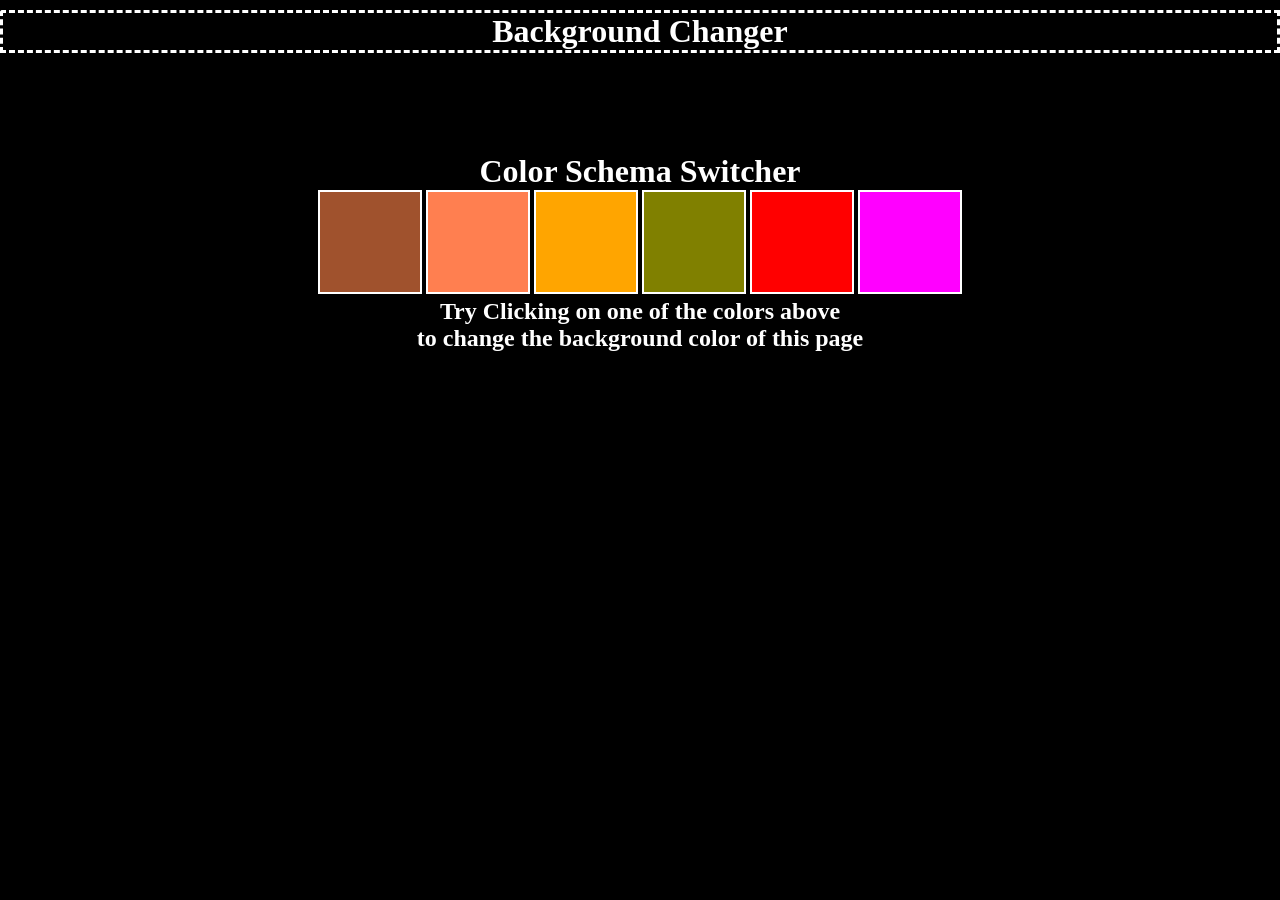
<file: index.html>
<!DOCTYPE html>
<html lang="en">
<head>
    <meta charset="UTF-8">
    <meta name="viewport" content="width=device-width, initial-scale=1.0">
    <title>Bg Changer</title>
    <link rel="stylesheet" href="main.css">
</head>
<body>
    <h1 id="heading-1">Background Changer</h1>
    <div class="canvas">
     <h1>Color Schema Switcher</h1>
      
      <span class="button" id="sienna"></span>
      <span class="button" id="coral"></span>
       <span class="button" id="orange"></span>
      <span class="button" id="olive"></span>
       <span class="button" id="red"></span>
      <span class="button" id="magenta"></span>

      <h2>Try Clicking on one of the colors above
        <span>to change the background color of this page</span>
      </h2>

    </div>

    <script src="main.js"></script>

</body>
</html>
</file>
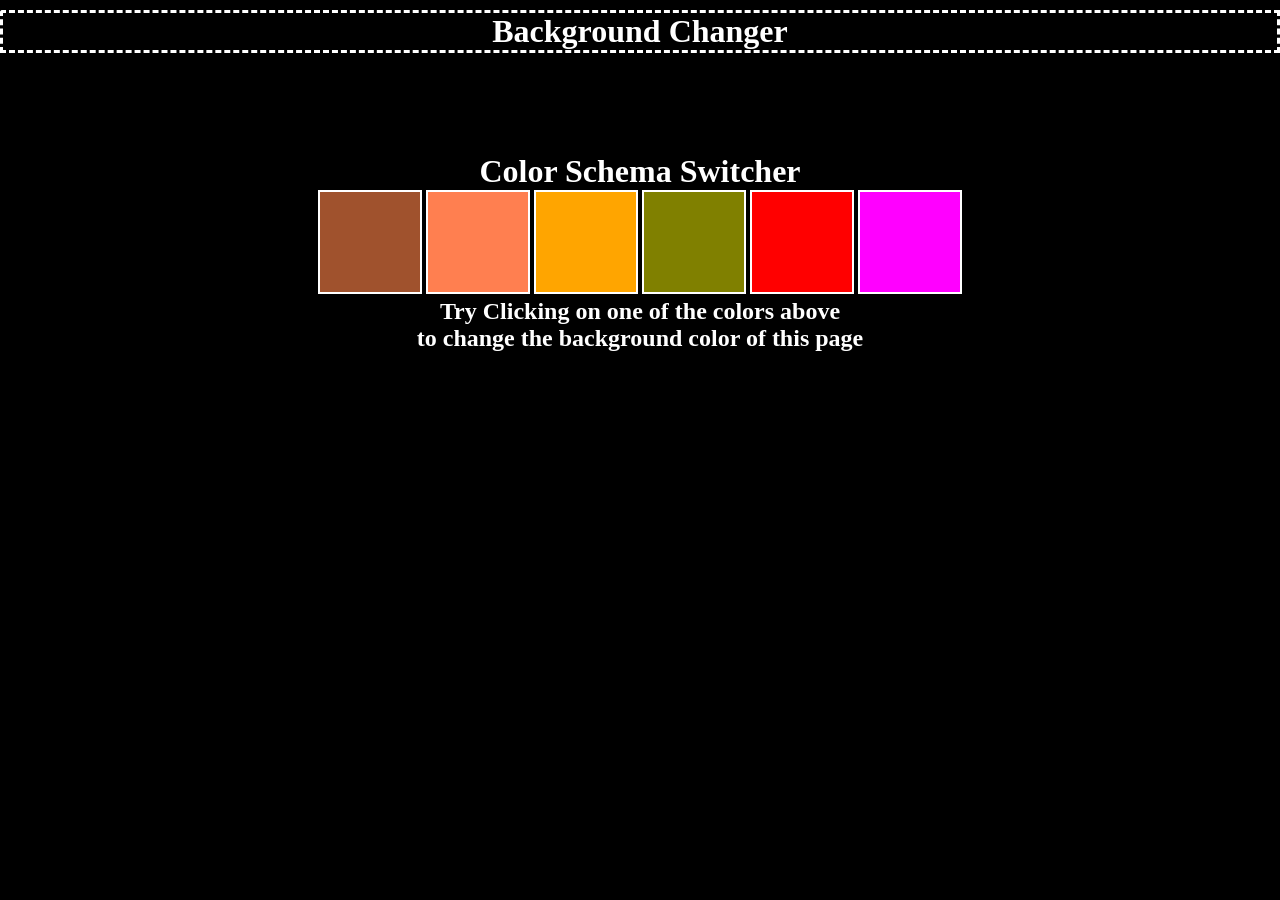
<file: BackGround_changer/index.html>
<!doctype html>
<html lang="en">
  <head>
    <meta charset="UTF-8" />
    <meta name="viewport" content="width=device-width, initial-scale=1.0" />
    <title>Bg Changer</title>
    <link rel="stylesheet" href="main.css" />
  </head>
  <body>
    <h1 id="heading-1">Background Changer</h1>
    <div class="canvas">
      <h1>Color Schema Switcher</h1>

      <span class="button" id="sienna"></span>
      <span class="button" id="coral"></span>
      <span class="button" id="orange"></span>
      <span class="button" id="olive"></span>
      <span class="button" id="red"></span>
      <span class="button" id="magenta"></span>

      <h2>
        Try Clicking on one of the colors above
        <span>to change the background color of this page</span>
      </h2>
    </div>

    <script src="main.js"></script>
  </body>
</html>
</file>
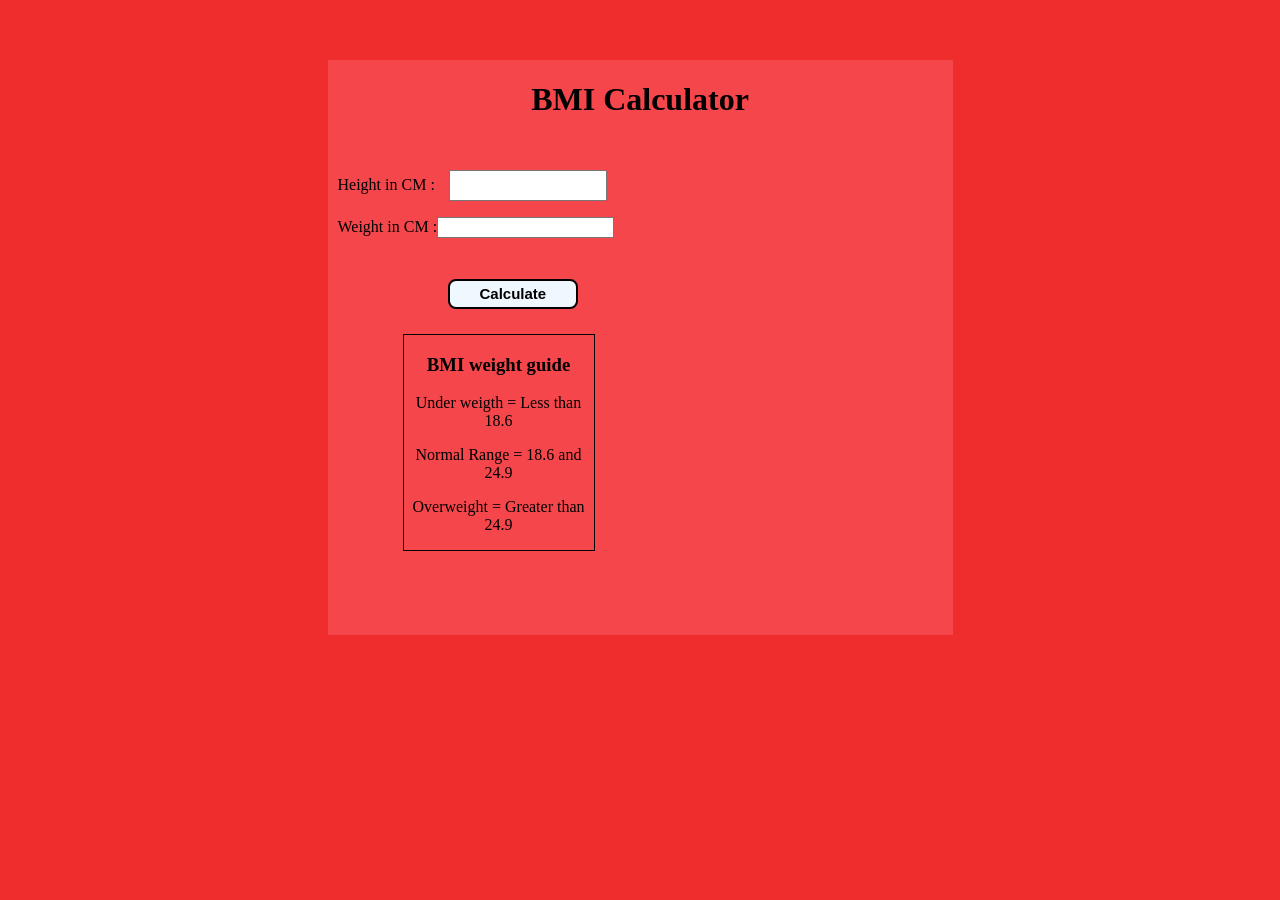
<file: BMI calculator/index.html>
<!doctype html>
<html lang="en">
  <head>
    <meta charset="UTF-8" />
    <meta name="viewport" content="width=device-width, initial-scale=1.0" />
    <title>BMI Calculator</title>
    <link rel="stylesheet" href="index.css" />
  </head>
  <body>
    <div class="container">
    <h1>BMI Calculator</h1>
    <form>
      <p>
        <label>Height in CM :</label>
        <input type="text" id="height" />
      </p>

      <p><label>Weight in CM :</label><input type="text" id="weight" /></p>

      <button>Calculate</button>
      <div id="results"></div>

      <div id="weight-guide">
        <h3>BMI weight guide</h3>
        <p>Under weigth = Less than 18.6</p>
        <p>Normal Range = 18.6 and 24.9</p>
        <p>Overweight = Greater than 24.9</p>
      </div>
    </form>
    </div>
    <script src="main.js"></script>
  </body>
</html>
</file>
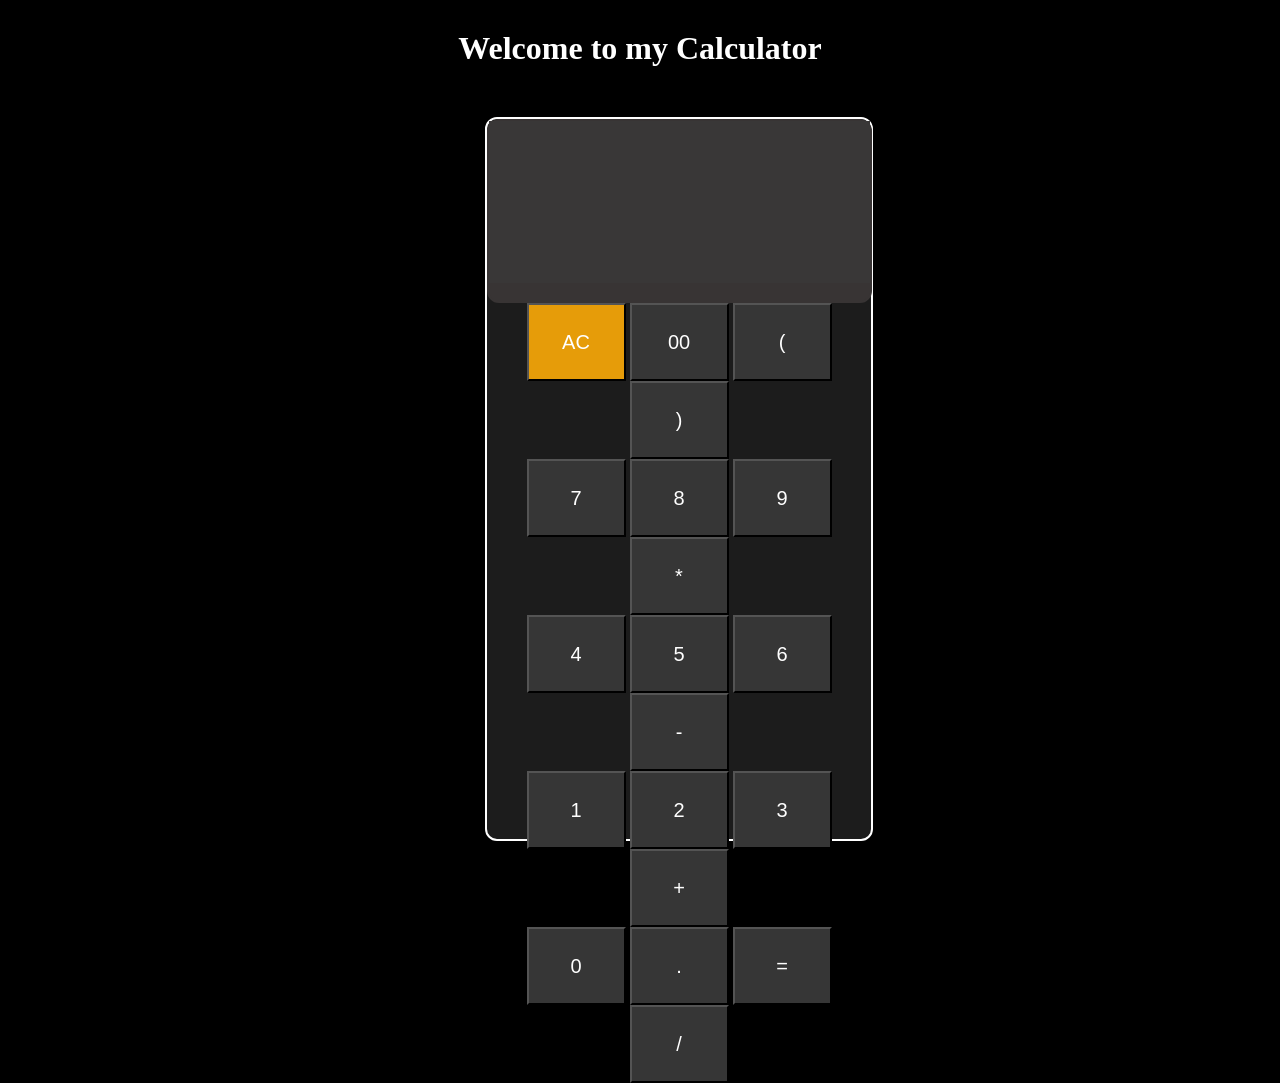
<file: Calculator/index.html>
<!DOCTYPE html>
<html lang="en">
<head>
    <meta charset="UTF-8">
    <meta name="viewport" content="width=device-width, initial-scale=1.0">
    <title>Calculator</title>
    <link rel="stylesheet" href="index.css">
</head>
<body>
    <h1>Welcome to my Calculator</h1>
    <div class="container">
        <div class="input">
            <input type="text" id="input" readonly>
        </div>
        <div class="buttons">
              <div class="row1">
                <button class="button " style="background-color: rgb(230, 156, 9);">AC</button>
                <button class="button">00</button>
                <button class="button">(</button>
                <button class="button">)</button>
            </div>
            <div class="row2">
                <button class="button">7</button>
                <button class="button">8</button>
                <button class="button">9</button>
                <button class="button">*</button>
            </div>
              <div class="row3">
                <button class="button">4</button>
                <button class="button">5</button>
                <button class="button">6</button>
                <button class="button">-</button>
            </div>
              <div class="row4">
                <button class="button">1</button>
                <button class="button">2</button>
                <button class="button">3</button>
                <button class="button">+</button>
            </div>
              <div class="row4">
                <button class="button">0</button>
                <button class="button">.</button>
                <button class="button">=</button>
                <button class="button">/</button>
            </div>
        </div>
    </div>
    <script src="main.js"></script>
</body>
</html>
</file>
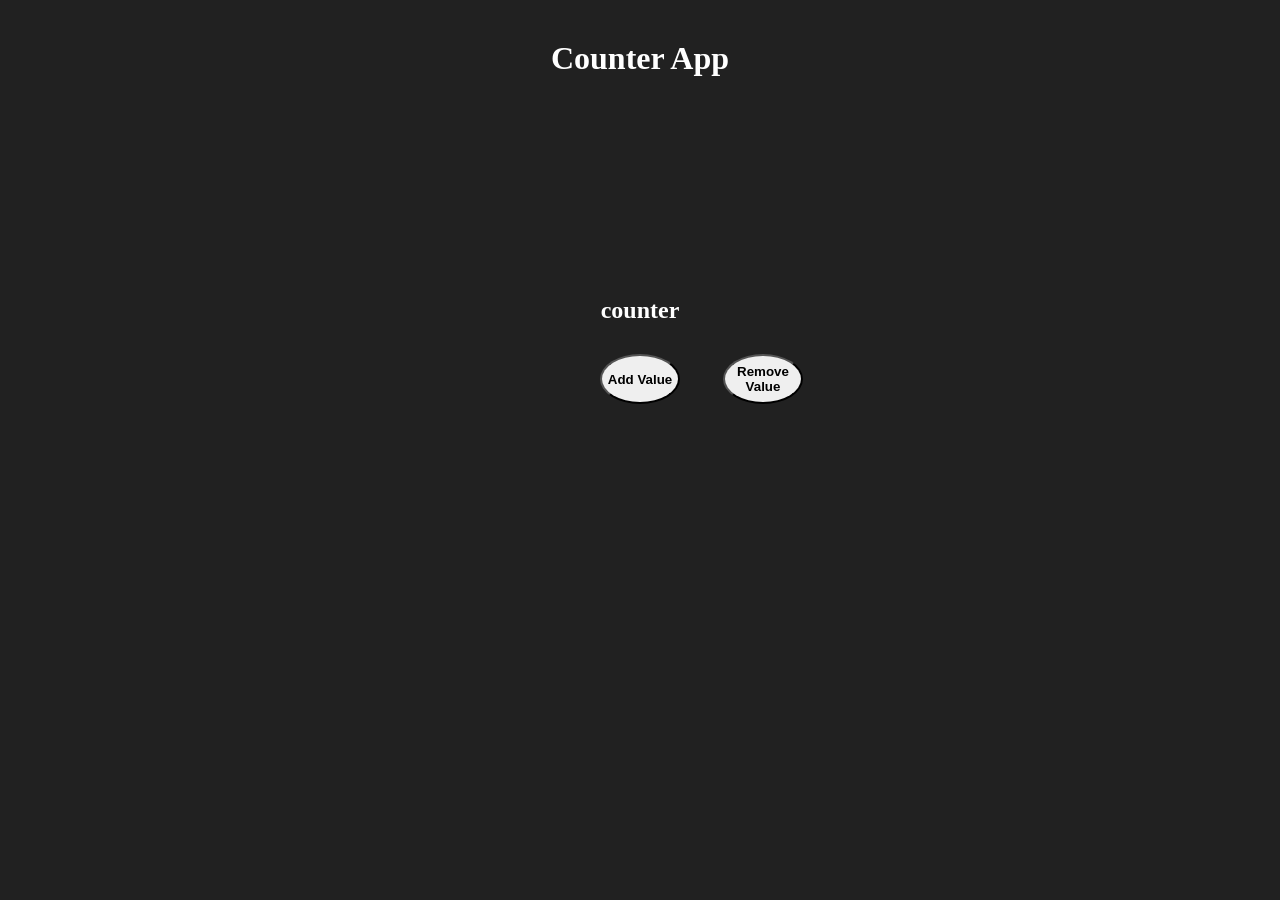
<file: Counter_App/index.html>
<!DOCTYPE html>
<html lang="en">
<head>
    <meta charset="UTF-8">
    <meta name="viewport" content="width=device-width, initial-scale=1.0">
    <title>Counter App</title>
    <link rel="stylesheet" href="index.css">
</head>
<body>
    <h1>Counter App</h1>
      <h2>counter</h2>   
      <div>
    <button class="buttons" id="btn1">Add Value</button>
    <button class="buttons" id="btn2">Remove Value</button>
    </div>
    <script src="main.js"></script>
</body>
</html>
</file>
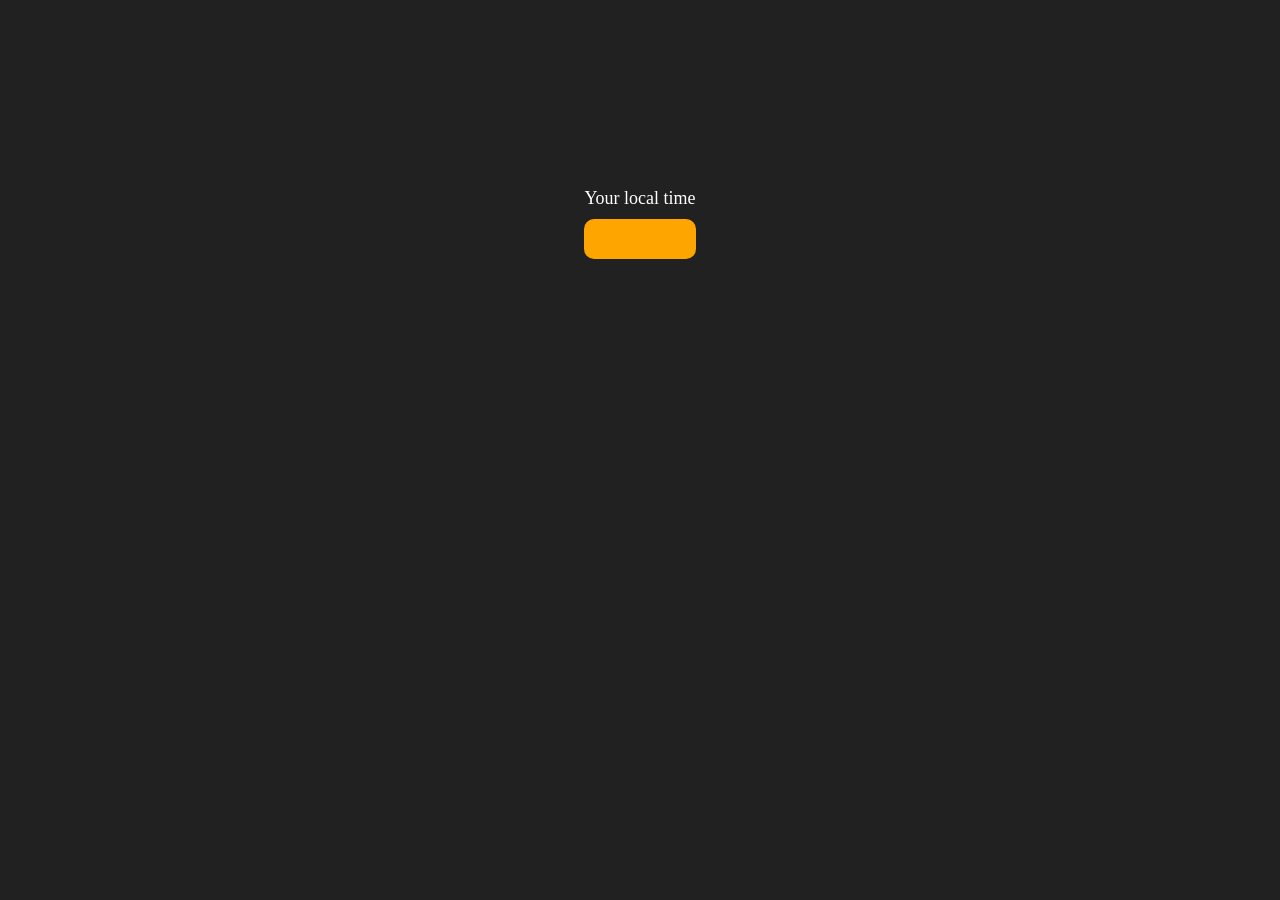
<file: Digital Clock/index.html>
<!DOCTYPE html>
<html lang="en">
<head>
    <meta charset="UTF-8">
    <meta name="viewport" content="width=device-width, initial-scale=1.0">
    <title>Digital Clock</title>
    <link rel="stylesheet" href="index.css">
</head>
<body>
    <div class="center">
         <div id="banner">
            <span>Your local time</span>
            <div id="clock"></div>
         </div>
    </div>
    <script src="main.js"></script>
</body>
</html>
</file>
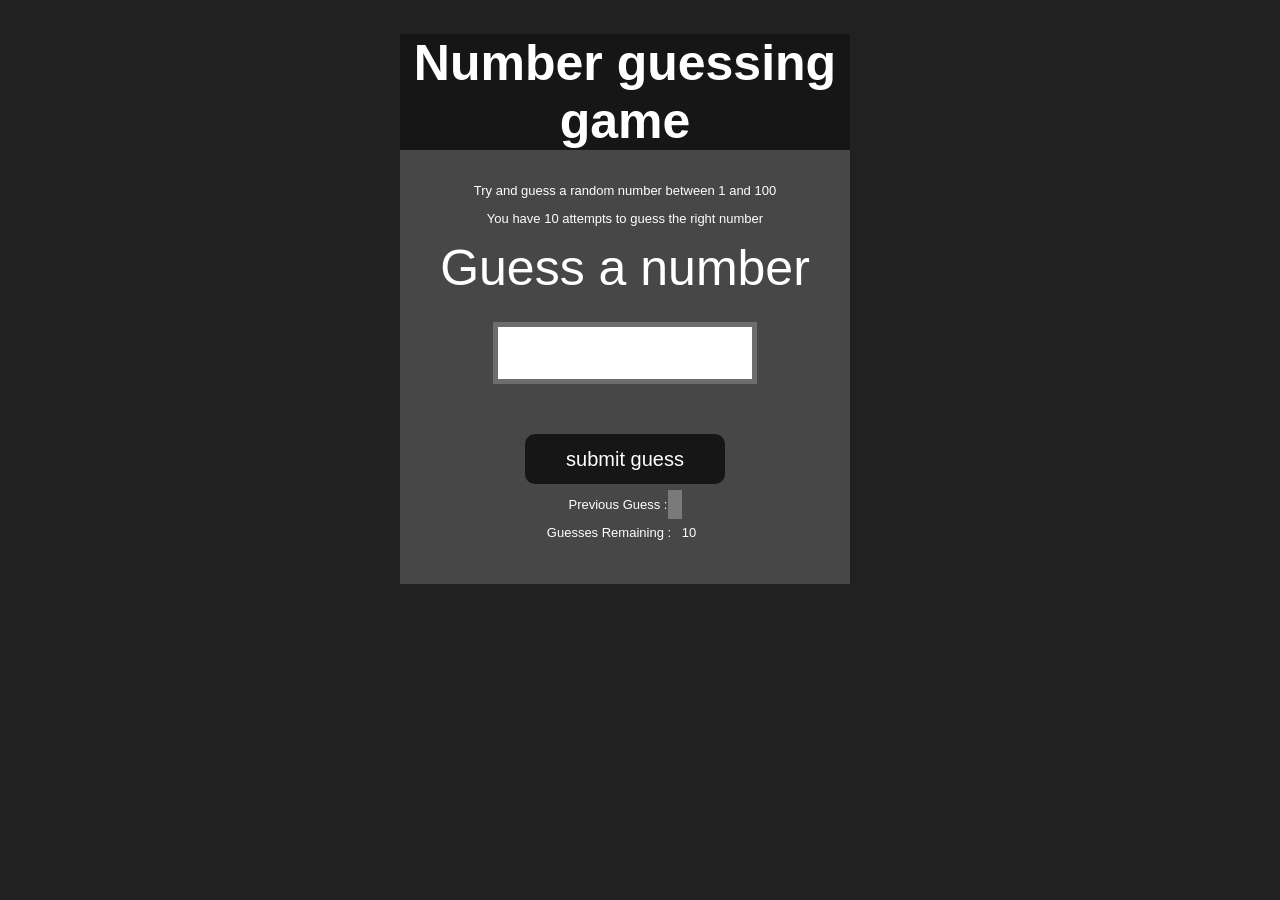
<file: Number_guessing/index.html>
<!DOCTYPE html>
<html lang="en">
<head>
    <meta charset="UTF-8">
    <meta name="viewport" content="width=device-width, initial-scale=1.0">
    <title>Number Guessing</title>
    <link rel="stylesheet" href="index.css">
</head>
<body style="background-color: #212121; color: #fff;">
    <div id="wrapper">
        <h1>Number guessing game</h1>
        <p>Try and guess a random number between 1 and 100</p>
        <p>You have 10 attempts to guess the right number</p>
        <form class="form">
            <label for="guessField" id="guess">Guess a number</label>
            <input type="text" id="guessField" class="guessField">
            <input type="submit" value="submit guess" id="subt" class="guessSubmit">
        </form>

        <div class="resultParas">
            <p>Previous Guess : <span class="guesses"></span></p>
            <p>Guesses Remaining : <span class="lastResult">10</span></p>
            <p class="lowOrHi"></p>
        </div>
    </div>
    <script src="main.js"></script>
</body>
</html>
</file>
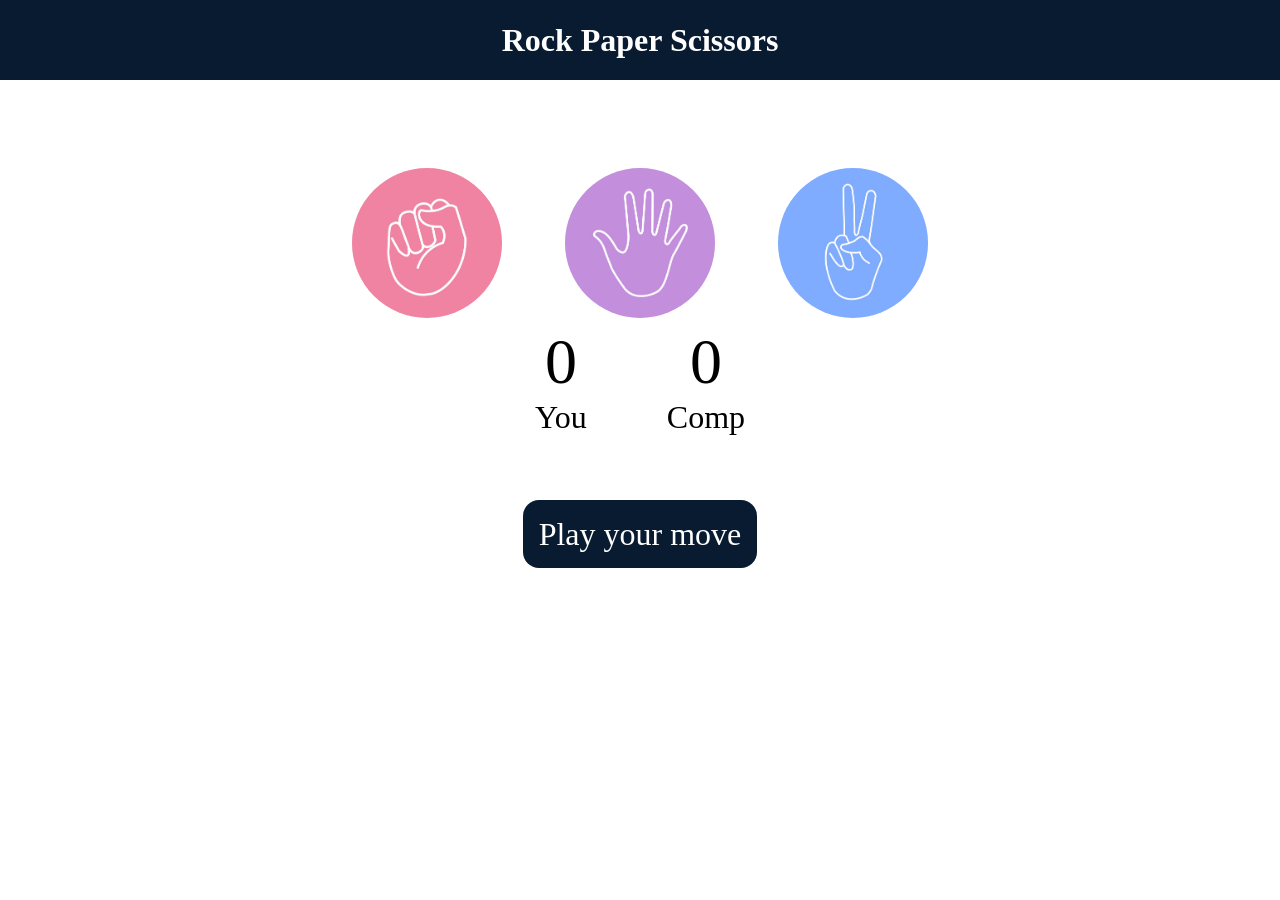
<file: Stone,paper,Scissors/index.html>
<!DOCTYPE html>
<html lang="en">
<head>
    <meta charset="UTF-8">
    <meta name="viewport" content="width=device-width, initial-scale=1.0">
    <title>Stone Paper Scissors</title>
    <link rel="stylesheet" href="style.css">
</head>
<body>
    <h1>Rock Paper Scissors</h1>
    <div class="choices">
        <div class="choice" id="rock">
            <img src="Rock.jpeg">
        </div>
        <div class="choice" id="Paper">
            <img src="Paper.jpeg">
        </div>
        <div class="choice" id="Scissors">
            <img src="Scissors.jpeg">
        </div>
    </div>

    <div class="score-board">
        <div class="score">
            <p id="user-score">0</p>
            <p>You</p>
        </div>
        <div class="score">
            <p id="comp-score">0</p>
            <p>Comp</p>
        </div>
    </div>

    <div class="msg-container">
        <p id="msg">Play your move</p>
    </div>
    <script src="main.js"></script>
</body>
</html>
</file>
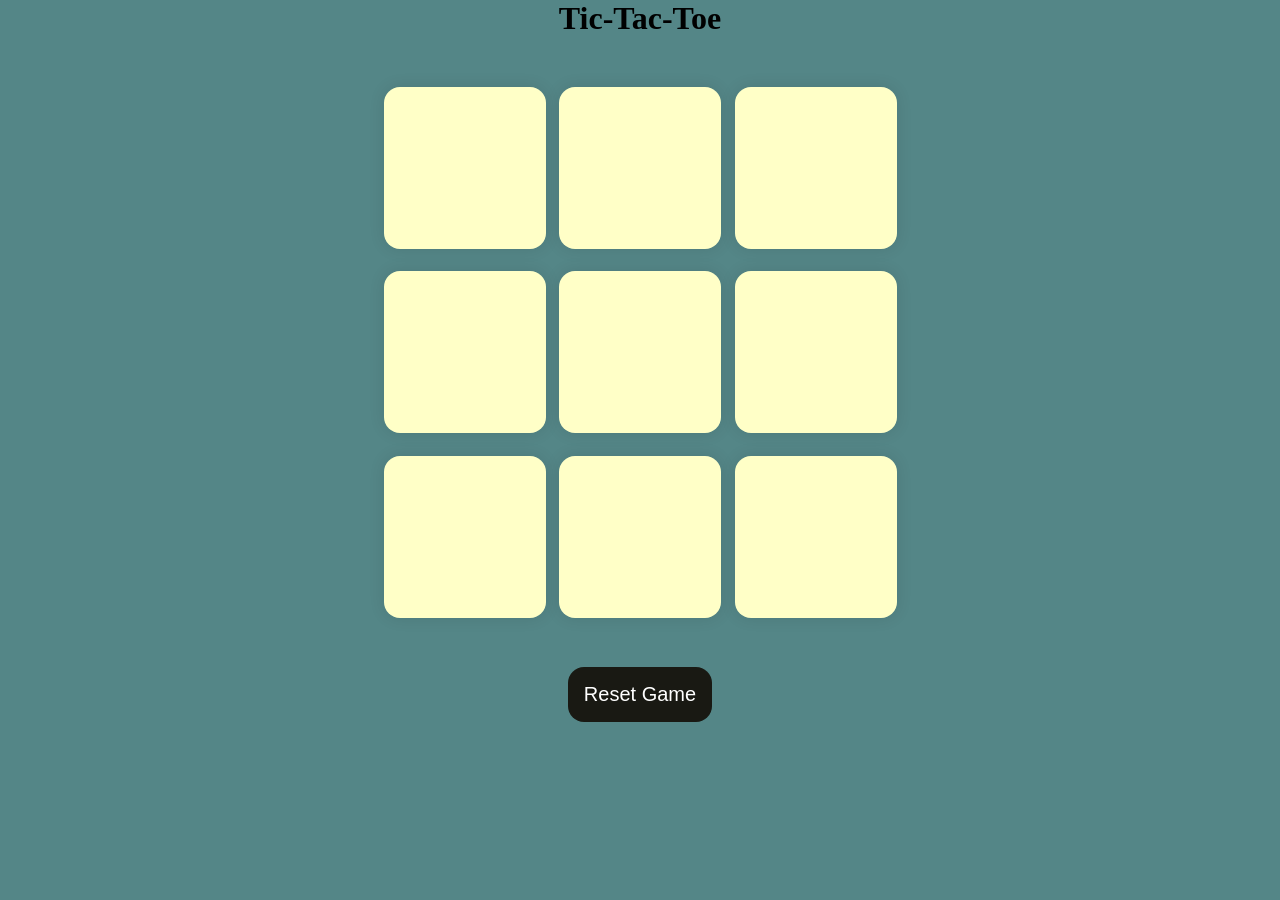
<file: Tic-Tac-Toe/index.html>
<!DOCTYPE html>
<html lang="en">

<head>
    <meta charset="UTF-8">
    <meta name="viewport" content="width=device-width, initial-scale=1.0">
    <title>Tic-Tac-Toe</title>
    <link rel="stylesheet" href="style.css">
</head>
<body>
    <div class="msg-container hide">
        <p id="msg">Winner</p>
         <button id="new-btn">New Game</button>
    </div>
    <main>
        <h1>Tic-Tac-Toe</h1>
        <div class="container">
            <div class="game">
                <button class="box"></button>
                <button class="box"></button>
                <button class="box"></button>
                <button class="box"></button>
                <button class="box"></button>
                <button class="box"></button>
                <button class="box"></button>
                <button class="box"></button>
                <button class="box"></button>
            </div>
        </div>
        <button id="reset-btn">Reset Game</button>
    </main>
    <script src="main.js"></script>
</body>

</html>
</file>
<file: main.css>
*{
    margin: 0;
    padding: 0;
    
}

body{
    background-color: black;
    color: white;
}

#heading-1{
  text-align: center;
  margin-top: 10px;
  border-style: dashed;
  border-top-left-radius: 3px;
}

span{
    display: block;
    
}

.canvas{
    margin : 100px auto 100px;
    width: 80%;
    text-align: center;
}

.button{
    width: 100px;
    height: 100px;
    border: 2px solid white;
    display: inline-block;

}

#sienna{
    background-color: sienna;

}

#coral{
    background-color: coral;
}

#orange{
    background-color: orange;
}

#olive{
    background-color: olive;
}

#red{
    background-color: red;
}

#magenta{
    background-color: magenta;
}
</file>
<file: BackGround_changer/main.css>
* {
  margin: 0;
  padding: 0;
}

body {
  background-color: black;
  color: white;
}

#heading-1 {
  text-align: center;
  margin-top: 10px;
  border-style: dashed;
  border-top-left-radius: 3px;
}

span {
  display: block;
}

.canvas {
  margin: 100px auto 100px;
  width: 80%;
  text-align: center;
}

.button {
  width: 100px;
  height: 100px;
  border: 2px solid white;
  display: inline-block;
}

#sienna {
  background-color: sienna;
}

#coral {
  background-color: coral;
}

#orange {
  background-color: orange;
}

#olive {
  background-color: olive;
}

#red {
  background-color: red;
}

#magenta {
  background-color: magenta;
}
</file>
<file: BMI calculator/index.css>
/* *{
    margin: 0;
    padding: 0;
} */

body{
    background-color: rgb(239, 45, 45);
    display: flex;
    justify-content: center;
    align-items: center;
    margin-top: 60px;
}

.container{
    height: 575px;
    width: 625px;
    background-color: rgb(244, 70, 75);
    
    /* padding-left: 30px;
    margin-left: 150px; */
}

#height, #weigth {
    width: 150px;
    height: 25px;
    margin-top: 30px;
    /* padding-left: 10px; */
    margin-left: 10px;
}

label{
    margin-left: 10px;
}

#weight-guide{
    margin-left: 75px;
    margin-top: 25px;
    border: 1px solid black;
    width: 190px;
    text-align: center;
}

#results{
    font-size: 35px;
    margin-left: 90px;
    margin-top: 20px;
    color: rgb(241, 241, 241);
}

button{
    width: 130px;
    height: 30px;
    font-size: 15px;
    margin-left: 120px;
    margin-top: 25px;
    background-color: aliceblue;
    padding: 1px 30px;
    border-radius: 8px;
    text-decoration: none;
    border: 2px solid black;
    font-weight: bolder;
}

h1{
    /* padding-left: 15px; */
    /* padding-top: 25px; */
    text-align: center;
}
</file>
<file: Calculator/index.css>
*{
    margin: 0;
    padding: 0;
}

body{
    background-color: black;
    color: #fff;
}

h1{
    text-align: center;
    margin-top: 30px;
}

.container{
    height: 80vh;
    width: 30vw;
    margin-top: 50px;
    margin-left: 485px;
    border: 2px solid #fff;
    border-radius: 12px;
    background-color: rgb(28, 28, 28);
    
    
}

.buttons{
    height: 60vh;
    width: 30vw;
    text-align: center;
    /* margin-top: 19px; */
}

.input{
    height: 20vh;
    width: 29.8vw;
    background-color: rgb(56, 52, 52);
    border: 2px solid rgb(56, 52, 52);
    border-radius: 12px;
   
}

input{
    background-color: rgb(57, 55, 55);
    color: #fff;
    height: 18vh;
    width: 29.8vw;
    border: none;
    font-size: 40px;
}

.button{
    height: 78px;
    width: 99px;
    background-color: rgb(54, 54, 54);
    color: white;
    font-size: 20px;
}
</file>
<file: Counter_App/index.css>
*{
    margin: 0;
    padding: 0;
}

body{
    background-color: #212121;
    color: #fff;
}

h1{
    text-align: center;
    padding-top: 40px;
}

button{
    height: 50px;
    width: 80px;
    border-radius: 50%;
   font-weight: bolder;
}

div{
    margin-top: 30px;
    margin-left: 600px;
    height: 70px;
    width: 210px;
    display: flex;
    gap: 43px;
}

h2{
    text-align: center;
    margin-top: 220px;
}
</file>
<file: Digital Clock/index.css>
body{
    background-color: #212121;
    color: #fff;
}

.center{
    display: flex;
    justify-content: center;
    align-items: center;
    flex-direction: column;
}

#banner{
    margin-top: 180px;
    text-align: center;
    font-size: large;
}

#clock{
    font-size: 40px;
    background-color: orange;
    padding: 20px 50px;
    margin-top: 10px;
    border-radius: 10px;
    /* margin-top: 120px; */
}
</file>
<file: Number_guessing/index.css>
html{
    font-family: sans-serif;
}

body{
    width: 300px;
    max-width: 750px;
    min-width: 480px;
    margin: 0 auto;
    background-color: #212121;
    color: white;
}

.lastResult{
    color: white;
    padding: 7px;
}

.guesses{
    color: white;
    padding: 7px;
}

button{
    background-color: #141414;
    color: #fff;
    width: 250px;
    height: 50px;
    border-radius: 25px;
    font-size: 30px;
    border-style: none;
    margin-top: 30px;
}

#subt{
    background-color: #161616;
    color: #ffffff;
    width: 200px;
    height: 50px;
    border-radius: 10px;
    font-size: 20px;
    border-style: none;
    margin-top: 50px;
}

#guessField{
    color: #000;
    width: 250px;
    height: 50px;
    font-size: 30px;
    border-style: none;
    margin-top: 25px;
    border: 5px solid #6c6d6d;
    text-align: center;
}

#guess{
    font-size: 50px;
    margin-top: 120px;
    color: #fff;
}

.guesses{
    background-color: #7a7a7a;
}

#wrapper{
    box-sizing: border-box;
    text-align: center;
    width: 450px;
    height: 550px;
    background-color: #474747;
    color: #fff;
    font-size: 25px;
}

h1{
    background-color: #161616;
    color: #fff;
    text-align: center;
}

p{
    font-size: 13px;
    text-align: center;
}
</file>
<file: Stone,paper,Scissors/style.css>
* {
    margin: 0;
    padding: 0;
    text-align: center;
}

h1 {
    background-color: #081b31;
    color: white;
    height: 5rem;
    line-height: 5rem;
    /* bina flexbox ko use kiye text ko middle me lane ke lye use karegee */

}

.choice{
    height: 165px;
    width: 165px;
    border-radius: 50%;
    display: flex;
    justify-content: center;
    align-items: center;
}

.choice:hover{
    cursor: pointer;
    background-color: #081b31;
}

img{
    height: 150px;
    width: 150px;
    object-fit: cover;
    border-radius: 50%;
}

.choices{
    display: flex;
    justify-content: center;
    align-items: center;
    gap: 3rem;
    margin-top: 5rem;
}
.score-board{
    display: flex;
    justify-content: center;
    align-items: center;
    font-size: 2rem;
    margin-top: 3rems;
    gap: 5rem;
}

#user-score, #comp-score{
    font-size: 4rem;
}

.msg-container{
    margin-top: 5rem;
}

#msg{
    background-color: #081b31;
    color: #fff;
    font-size: 2rem;
    display: inline;
    padding: 1rem;
    border-radius: 1rem;
}
</file>
<file: Tic-Tac-Toe/style.css>
*{
    margin: 0;
    padding: 0;
}

body{
    background-color: #548687;
    text-align: center;
}
.container{
    height: 70vh;
    display: flex;
    justify-content: center;
    align-items: center;
}

.game{
    height: 60vmin;
    width: 60vmin;
    display: flex;
    flex-wrap: wrap;
    justify-content: center;
    align-items: center;
    gap:1.5vmin;
}

.box{
    height: 18vmin;
    width: 18vmin;
    border-radius: 1rem;
    border: none;
    box-shadow: 0 0 1rem rgba(0,0,0,0.1);
    font-size: 9vmin;
    color: #b0413e;
    background-color: #ffffc7;
}

#reset-btn{
    padding: 1rem;
    font-size: 1.25rem;
    background-color: #191913;
    color: #fff;
    border-radius: 1rem;
    border: none;
}

#new-btn{
    padding: 1rem;
    font-size: 1.25rem;
    background-color: #191913;
    color: #fff;
    border-radius: 1rem;
    border: none;
}
#msg{
    color:#ffffc7;
    font-size: 8vmin;
}

.msg-container{
    height: 30vmin;
}

.hide{
    display: none;
}
</file>
